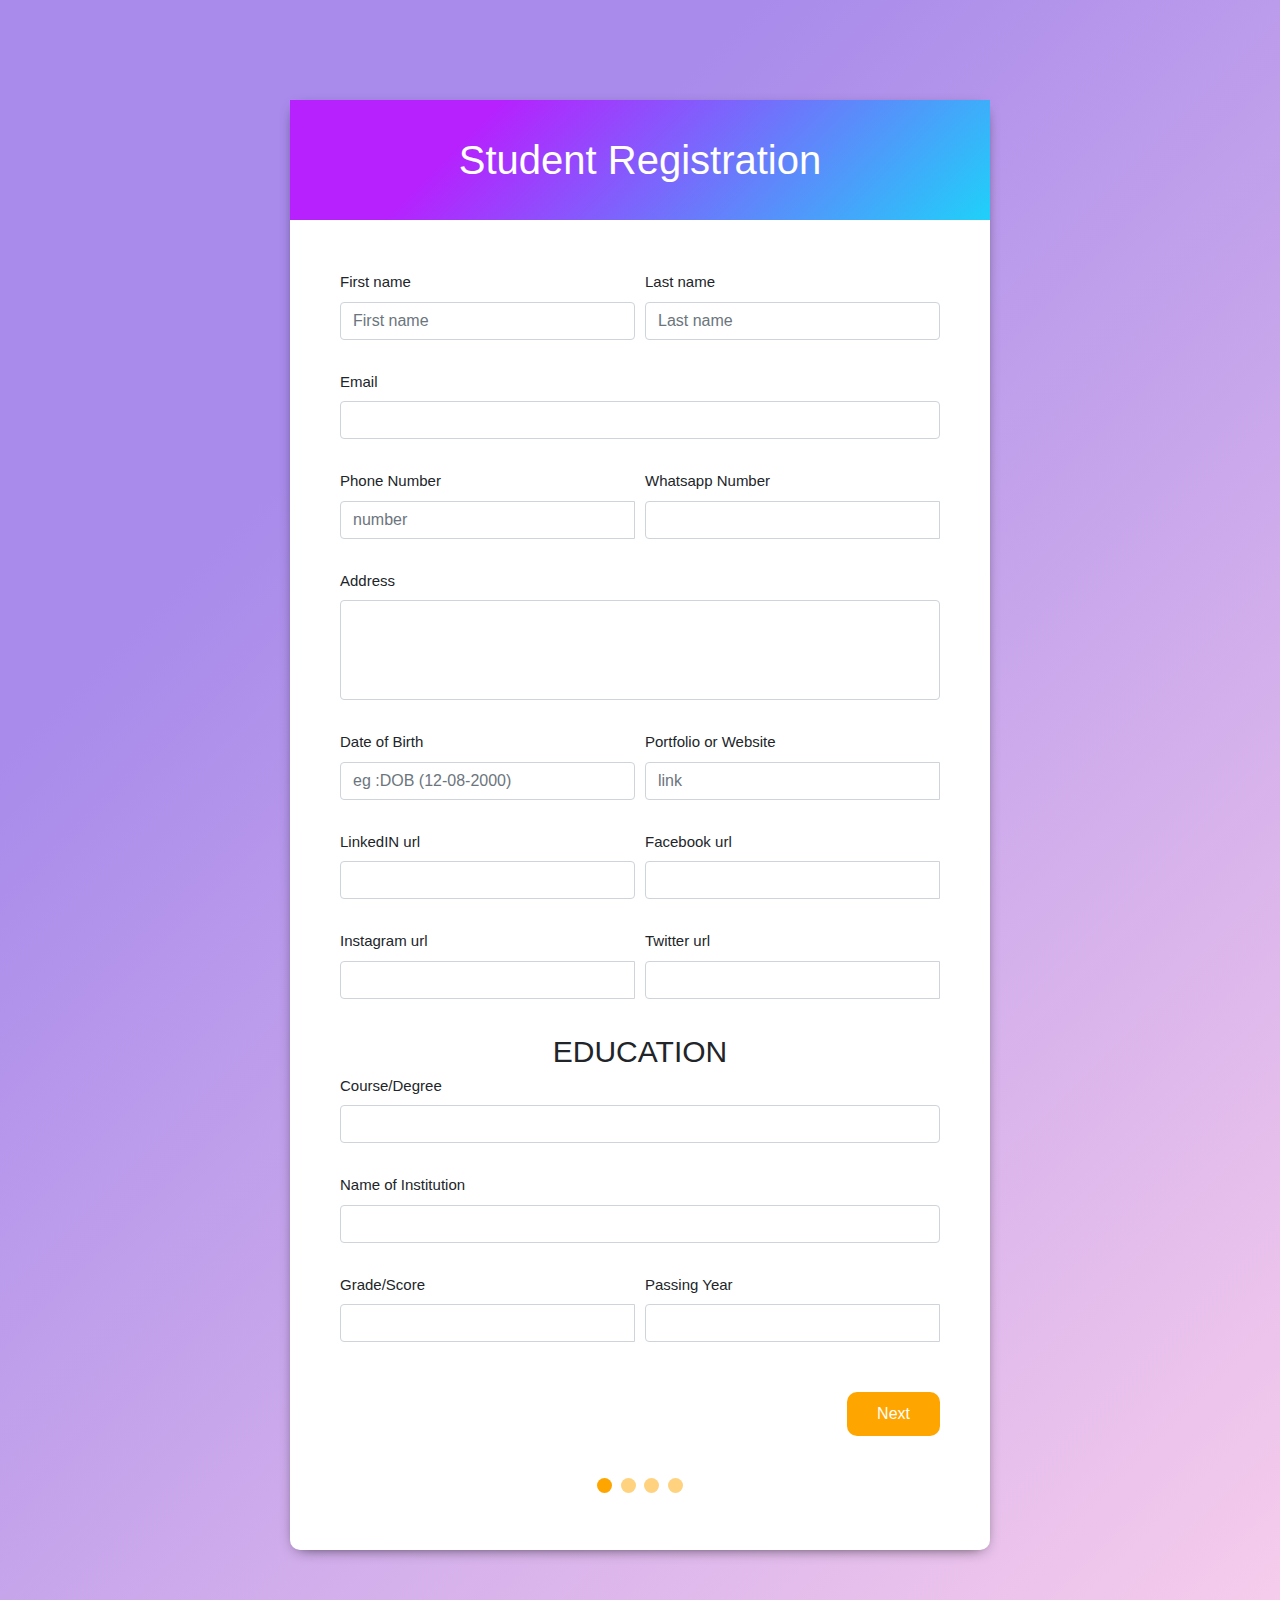
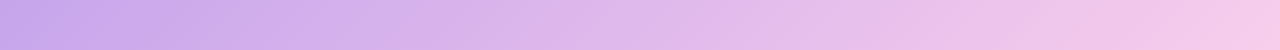
<file: index.html>
<!DOCTYPE html>
<html lang="en">
  <head>
    <meta charset="UTF-8" />
    <meta http-equiv="X-UA-Compatible" content="IE=edge" />
    <meta name="viewport" content="width=device-width, initial-scale=1.0" />
    <link rel="stylesheet" href="index.css" />
    <link
      rel="stylesheet"
      href="https://maxcdn.bootstrapcdn.com/font-awesome/4.7.0/css/font-awesome.min.css"
    />

    <!--Bootstrap CSS-->
    <link
      rel="stylesheet"
      href="https://maxcdn.bootstrapcdn.com/bootstrap/4.0.0/css/bootstrap.min.css"
      integrity="sha384-Gn5384xqQ1aoWXA+058RXPxPg6fy4IWvTNh0E263XmFcJlSAwiGgFAW/dAiS6JXm"
      crossorigin="anonymous"
    />
    <!--Bootstrap JQuery-->
    <script
      src="https://code.jquery.com/jquery-3.2.1.slim.min.js"
      integrity="sha384-KJ3o2DKtIkvYIK3UENzmM7KCkRr/rE9/Qpg6aAZGJwFDMVNA/GpGFF93hXpG5KkN"
      crossorigin="anonymous"
    ></script>
    <script
      src="https://cdnjs.cloudflare.com/ajax/libs/popper.js/1.12.9/umd/popper.min.js"
      integrity="sha384-ApNbgh9B+Y1QKtv3Rn7W3mgPxhU9K/ScQsAP7hUibX39j7fakFPskvXusvfa0b4Q"
      crossorigin="anonymous"
    ></script>
    <script
      src="https://maxcdn.bootstrapcdn.com/bootstrap/4.0.0/js/bootstrap.min.js"
      integrity="sha384-JZR6Spejh4U02d8jOt6vLEHfe/JQGiRRSQQxSfFWpi1MquVdAyjUar5+76PVCmYl"
      crossorigin="anonymous"
    ></script>
    <title>Forms Validation</title>
  </head>
  <body>
    <div class="container">
      <div class="text-center h-tag">Student Registration</div>
      <form class="needs-validation form-val" novalidate>
        <div class="tab">
          <div class="form-row">
            <div class="col-md-6 fname">
              <label for="validationCustom01">First name</label>
              <input
                type="text"
                minlength="3"
                maxlength="15"
                class="form-control"
                id="validationCustom01"
                placeholder="First name"
                required
              />
            </div>
            <div class="col-md-6 lname">
              <label for="validationCustom02 ">Last name</label>
              <input
                type="text"
                class="form-control"
                id="validationCustom02"
                width="40%"
                placeholder="Last name"
                required
              />
              <div class="valid-feedback feedback-icon">
                <i class="fa fa-check"></i>
              </div>
              <div class="invalid-feedback feedback-icon">
                <i class="fa fa-times"></i>
              </div>
              <div class="invalid-tooltip">required*</div>
            </div>
          </div>
          <div class="form-row">
            <div class="col-md-12 postition">
              <label for="validationCustom01">Email</label>
              <input
                type="email"
                class="form-control"
                id="validationCustom01"
                required
              />
              <div class="valid-feedback feedback-icon">
                <i class="fa fa-check"></i>
              </div>
              <div class="invalid-feedback feedback-icon">
                <i class="fa fa-times"></i>
              </div>
              <div class="invalid-tooltip">required*</div>
            </div>
            <div class="col-md-6 department">
              <label for="validationCustomUsername">Phone Number</label>
              <div class="input-group">
                <input
                  type="text"
                  class="form-control"
                  id="validationCustomUsername"
                  placeholder="number"
                  aria-describedby="inputGroupPrepend"
                  required
                />
                <div class="valid-feedback feedback-icon">
                  <i class="fa fa-check"></i>
                </div>
                <div class="invalid-feedback feedback-icon">
                  <i class="fa fa-times"></i>
                </div>
                <div class="invalid-tooltip">required*</div>
              </div>
            </div>
            <div class="col-md-6 email">
              <label for="validationCustomUsername">Whatsapp Number</label>
              <div class="input-group">
                <input
                  type="text"
                  class="form-control"
                  id="validationCustomUsername"
                  aria-describedby="inputGroupPrepend"
                  required
                />
                <div class="valid-feedback feedback-icon">
                  <i class="fa fa-check"></i>
                </div>
                <div class="invalid-feedback feedback-icon">
                  <i class="fa fa-times"></i>
                </div>
                <div class="invalid-tooltip">Please enter valid emailid *</div>
              </div>
            </div>
          </div>
          <div class="form-row">
            <div class="col-md-12 college">
              <label for="validationCustom03">Address</label>
              <input
                type="text"
                class="form-control"
                id="validationCustom03"
                required
              />
              <div class="valid-feedback feedback-icon">
                <i class="fa fa-check"></i>
              </div>
              <div class="invalid-feedback feedback-icon">
                <i class="fa fa-times"></i>
              </div>
              <div class="invalid-tooltip">required*</div>
            </div>
            <div class="col-md-6 previous">
              <label for="validationCustom04">Date of Birth</label>
              <input
                type="text"
                class="form-control"
                id="validationCustom04"
                placeholder="eg :DOB (12-08-2000) "
                required
              />
              <div class="valid-feedback feedback-icon">
                <i class="fa fa-check"></i>
              </div>
              <div class="invalid-feedback feedback-icon">
                <i class="fa fa-times"></i>
              </div>
              <div class="invalid-tooltip">required*</div>
            </div>
            <div class="col-md-6 address">
              <label for="validationCustomUsername">Portfolio or Website</label>
              <div class="input-group">
                <input
                  type="text"
                  class="form-control"
                  minlength="5"
                  id="validationCustomUsername"
                  placeholder="link"
                  aria-describedby="inputGroupPrepend"
                  required
                />
                <div class="valid-feedback feedback-icon">
                  <i class="fa fa-check"></i>
                </div>
                <div class="invalid-feedback feedback-icon">
                  <i class="fa fa-times"></i>
                </div>
                <div class="invalid-tooltip">required*</div>
              </div>
            </div>
            <div class="col-md-6 previous">
              <label for="validationCustom04">LinkedIN url</label>
              <input
                type="text"
                class="form-control"
                id="validationCustom04"
                required
              />
              <div class="valid-feedback feedback-icon">
                <i class="fa fa-check"></i>
              </div>
              <div class="invalid-feedback feedback-icon">
                <i class="fa fa-times"></i>
              </div>
              <div class="invalid-tooltip">required*</div>
            </div>
            <div class="col-md-6 address">
              <label for="validationCustomUsername">Facebook url</label>
              <div class="input-group">
                <input
                  type="text"
                  class="form-control"
                  minlength="5"
                  id="validationCustomUsername"
                  aria-describedby="inputGroupPrepend"
                  required
                />
                <div class="valid-feedback feedback-icon">
                  <i class="fa fa-check"></i>
                </div>
                <div class="invalid-feedback feedback-icon">
                  <i class="fa fa-times"></i>
                </div>
                <div class="invalid-tooltip">required*</div>
              </div>
            </div>
            <div class="col-md-6 address">
              <label for="validationCustomUsername">Instagram url</label>
              <div class="input-group">
                <input
                  type="text"
                  class="form-control"
                  minlength="5"
                  id="validationCustomUsername"
                  aria-describedby="inputGroupPrepend"
                  required
                />
                <div class="valid-feedback feedback-icon">
                  <i class="fa fa-check"></i>
                </div>
                <div class="invalid-feedback feedback-icon">
                  <i class="fa fa-times"></i>
                </div>
                <div class="invalid-tooltip">required *</div>
              </div>
            </div>
            <div class="col-md-6 address">
              <label for="validationCustomUsername">Twitter url</label>
              <div class="input-group">
                <input
                  type="text"
                  class="form-control"
                  minlength="5"
                  id="validationCustomUsername"
                  aria-describedby="inputGroupPrepend"
                  required
                />
                <div class="valid-feedback feedback-icon">
                  <i class="fa fa-check"></i>
                </div>
                <div class="invalid-feedback feedback-icon">
                  <i class="fa fa-times"></i>
                </div>
                <div class="invalid-tooltip">required *</div>
              </div>
            </div>
          </div>
          <div class="text-center edu-tag">EDUCATION</div>
          <div class="form-row">
            <div class="col-md-12 college">
              <label for="validationCustom010">Course/Degree</label>
              <input
                type="text"
                class="form-control"
                id="validationCustom010"
                required
              />
              <div class="valid-feedback feedback-icon">
                <i class="fa fa-check"></i>
              </div>
              <div class="invalid-feedback feedback-icon">
                <i class="fa fa-times"></i>
              </div>
              <div class="invalid-tooltip">required*</div>
            </div>
            <div class="col-md-12 previous">
              <label for="validationCustom04">Name of Institution</label>
              <input
                type="text"
                class="form-control"
                id="validationCustom04"
                required
              />
              <div class="valid-feedback feedback-icon">
                <i class="fa fa-check"></i>
              </div>
              <div class="invalid-feedback feedback-icon">
                <i class="fa fa-times"></i>
              </div>
              <div class="invalid-tooltip">required*</div>
            </div>
            <div class="col-md-6 address">
              <label for="validationCustomUsername">Grade/Score</label>
              <div class="input-group">
                <input
                  type="text"
                  class="form-control"
                  id="validationCustomUsername"
                  aria-describedby="inputGroupPrepend"
                  required
                />
                <div class="valid-feedback feedback-icon">
                  <i class="fa fa-check"></i>
                </div>
                <div class="invalid-feedback feedback-icon">
                  <i class="fa fa-times"></i>
                </div>
                <div class="invalid-tooltip">required*</div>
              </div>
            </div>
            <div class="col-md-6 address">
              <label for="validationCustomUsername">Passing Year</label>
              <div class="input-group">
                <input
                  type="text"
                  class="form-control"
                  id="validationCustomUsername"
                  aria-describedby="inputGroupPrepend"
                  required
                />
                <div class="valid-feedback feedback-icon">
                  <i class="fa fa-check"></i>
                </div>
                <div class="invalid-feedback feedback-icon">
                  <i class="fa fa-times"></i>
                </div>
                <div class="invalid-tooltip">required*</div>
              </div>
            </div>
          </div>
        </div>

        <div class="tab">
          <div class="work text-center">WorK Experience</div>
          <div class="form-row">
            <div class="col-md-12 fname">
              <label for="validationCustom01">Designation</label>
              <input
                type="text"
                minlength="3"
                maxlength="15"
                class="form-control"
                id="validationCustom01"
                required
              />

              <div class="valid-feedback feedback-icon">
                <i class="fa fa-check"></i>
              </div>
              <div class="invalid-feedback feedback-icon">
                <i class="fa fa-times"></i>
              </div>
              <div class="invalid-tooltip">
                required minimum 3 characters or maximum 15 characters *
              </div>
            </div>
            <div class="col-md-12 lname">
              <label for="validationCustom02 ">Company name</label>
              <input
                type="text"
                class="form-control"
                id="validationCustom02"
                width="40%"
                placeholder="Last name"
                required
              />
              <div class="valid-feedback feedback-icon">
                <i class="fa fa-check"></i>
              </div>
              <div class="invalid-feedback feedback-icon">
                <i class="fa fa-times"></i>
              </div>
              <div class="invalid-tooltip">required*</div>
            </div>
            <div class="col-md-6 lname">
              <label for="validationCustom02 ">Start Date</label>
              <input
                type="text"
                class="form-control"
                id="validationCustom02"
                required
              />
              <div class="valid-feedback feedback-icon">
                <i class="fa fa-check"></i>
              </div>
              <div class="invalid-feedback feedback-icon">
                <i class="fa fa-times"></i>
              </div>
              <div class="invalid-tooltip">required*</div>
            </div>
            <div class="col-md-6 lname">
              <label for="validationCustom02 ">End date</label>
              <input
                type="text"
                class="form-control"
                id="validationCustom02"
                required
              />
              <div class="valid-feedback feedback-icon">
                <i class="fa fa-check"></i>
              </div>
              <div class="invalid-feedback feedback-icon">
                <i class="fa fa-times"></i>
              </div>
              <div class="invalid-tooltip">required*</div>
            </div>
            <div class="col-md-12 lname">
              <label for="validationCustom02 ">Job descripition</label>
              <input
                type="text"
                class="form-control job"
                id="validationCustom02"
                required
              />
              <div class="valid-feedback feedback-icon">
                <i class="fa fa-check"></i>
              </div>
              <div class="invalid-feedback feedback-icon">
                <i class="fa fa-times"></i>
              </div>
              <div class="invalid-tooltip">required*</div>
            </div>
            <!--File-->
            <label for="validationCustom02 ">Offer Letter/LOR</label>
            <div class="custom-file">
              <input type="file" class="custom-file-input" id="customFile" />
              <label class="custom-file-label" for="customFile"
                >Choose file</label
              >
            </div>
          </div>
        </div>
        <div class="tab">
          <div class="skill form-row">
            <label id="level" for="validationCustom02 ">Skill Level </label
            ><br />
            <div class="custom-control custom-checkbox">
              <input
                type="checkbox"
                class="custom-control-input"
                id="customCheck1"
              />
              <label class="custom-control-label" for="customCheck1"
                >Beginner</label
              >
            </div>
            <div class="custom-control custom-checkbox">
              <input
                type="checkbox"
                class="custom-control-input"
                id="customCheck2"
              />
              <label class="custom-control-label" for="customCheck2"
                >Intermediate</label
              >
            </div>
            <div class="custom-control custom-checkbox">
              <input
                type="checkbox"
                class="custom-control-input"
                id="customCheck3"
              />
              <label class="custom-control-label" for="customCheck3"
                >Advanced</label
              >
            </div>
          </div>
          <label class="doc"> related Document</label>
          <div class="custom-file">
            <input type="file" class="custom-file-input" id="customFile" />
            <label class="custom-file-label" for="customFile"
              >Choose file</label
            >
          </div>
          <div class="text-center ref">Reference</div>
          <div class="col-md-12 lname">
            <label for="validationCustom02 ">Reference Name</label>
            <input
              type="text"
              class="form-control"
              id="validationCustom02"
              required
            />
            <div class="valid-feedback feedback-icon">
              <i class="fa fa-check"></i>
            </div>
            <div class="invalid-feedback feedback-icon">
              <i class="fa fa-times"></i>
            </div>
            <div class="invalid-tooltip">required*</div>
          </div>
          <div class="col-md-12 lname">
            <label for="validationCustom02 ">Job title</label>
            <input
              type="text"
              class="form-control"
              id="validationCustom02"
              required
            />
            <div class="valid-feedback feedback-icon">
              <i class="fa fa-check"></i>
            </div>
            <div class="invalid-feedback feedback-icon">
              <i class="fa fa-times"></i>
            </div>
            <div class="invalid-tooltip">required*</div>
          </div>
          <div class="col-md-12 lname">
            <label for="validationCustom02 "
              >Name of the institution/company</label
            >
            <input
              type="text"
              class="form-control"
              id="validationCustom02"
              required
            />
            <div class="valid-feedback feedback-icon">
              <i class="fa fa-check"></i>
            </div>
            <div class="invalid-feedback feedback-icon">
              <i class="fa fa-times"></i>
            </div>
            <div class="invalid-tooltip">required*</div>
          </div>
          <div class="col-md-12 lname">
            <label for="validationCustom02 ">Email</label>
            <input
              type="email"
              class="form-control"
              id="validationCustom02"
              required
            />
            <div class="valid-feedback feedback-icon">
              <i class="fa fa-check"></i>
            </div>
            <div class="invalid-feedback feedback-icon">
              <i class="fa fa-times"></i>
            </div>
            <div class="invalid-tooltip">required*</div>
          </div>
          <div class="col-md-12 lname">
            <label for="validationCustom02 ">Phone Number</label>
            <input
              type="email"
              class="form-control"
              id="validationCustom02"
              required
            />
            <div class="valid-feedback feedback-icon">
              <i class="fa fa-check"></i>
            </div>
            <div class="invalid-feedback feedback-icon">
              <i class="fa fa-times"></i>
            </div>
            <div class="invalid-tooltip">required*</div>
          </div>
          <div class="port text-center">Portfolio</div>
          <div class="col-md-12 lname">
            <label for="validationCustom02 ">Link of work</label>
            <input
              type="text"
              class="form-control"
              id="validationCustom02"
              required
            />
            <div class="valid-feedback feedback-icon">
              <i class="fa fa-check"></i>
            </div>
            <div class="invalid-feedback feedback-icon">
              <i class="fa fa-times"></i>
            </div>
            <div class="invalid-tooltip">required*</div>
          </div>
          <div class="col-md-12 lname">
            <label for="validationCustom02 "> Description</label>
            <input
              type="text"
              class="form-control"
              id="validationCustom0234"
              required
            />
            <div class="valid-feedback feedback-icon">
              <i class="fa fa-check"></i>
            </div>
            <div class="invalid-feedback feedback-icon">
              <i class="fa fa-times"></i>
            </div>
            <div class="invalid-tooltip">required*</div>
          </div>
          <div class="course text-center">Course</div>
          <div class="col-md-12 lname">
            <label for="validationCustom02 "> Name of the course </label>
            <input
              type="text"
              class="form-control"
              id="validationCustom02345"
              required
            />
            <div class="valid-feedback feedback-icon">
              <i class="fa fa-check"></i>
            </div>
            <div class="invalid-feedback feedback-icon">
              <i class="fa fa-times"></i>
            </div>
            <div class="invalid-tooltip">required*</div>
          </div>
          <div class="col-md-12 lname">
            <label for="validationCustom02 "> Institute Name </label>
            <input
              type="text"
              class="form-control"
              id="validationCustom02345"
              required
            />
            <div class="valid-feedback feedback-icon">
              <i class="fa fa-check"></i>
            </div>
            <div class="invalid-feedback feedback-icon">
              <i class="fa fa-times"></i>
            </div>
            <div class="invalid-tooltip">required*</div>
          </div>
          <label for="validationCustom02 ">Certificate of completion</label>
          <div class="custom-file">
            <input type="file" class="custom-file-input" id="customFile" />
            <label class="custom-file-label" for="customFile"
              >Choose file</label
            >
          </div>
        </div>
        <div class="tab">
          <div class="additional text-center">Additional Details</div>
          <div class="col-md-12 lname">
            <label for="validationCustom02 "> Activities </label>
            <input
              type="text"
              class="form-control"
              id="validationCustom02345"
              required
            />
            <div class="valid-feedback feedback-icon">
              <i class="fa fa-check"></i>
            </div>
            <div class="invalid-feedback feedback-icon">
              <i class="fa fa-times"></i>
            </div>
            <div class="invalid-tooltip">required*</div>
          </div>
          <div class="col-md-12 lname">
            <label for="validationCustom02 ">Achievements and Awards </label>
            <input
              type="text"
              class="form-control"
              id="validationCustom02345"
              required
            />
            <div class="valid-feedback feedback-icon">
              <i class="fa fa-check"></i>
            </div>
            <div class="invalid-feedback feedback-icon">
              <i class="fa fa-times"></i>
            </div>
            <div class="invalid-tooltip">required*</div>
          </div>
          <div class="col-md-12 lname">
            <label for="validationCustom02 "> Languages Known</label>
            <input
              type="text"
              class="form-control"
              id="validationCustom02345"
              required
            />
            <div class="valid-feedback feedback-icon">
              <i class="fa fa-check"></i>
            </div>
            <div class="invalid-feedback feedback-icon">
              <i class="fa fa-times"></i>
            </div>
            <div class="invalid-tooltip">required*</div>
          </div>
          <div class="col-md-12 lname">
            <label for="validationCustom02 "> Intersests/Hobbies</label>
            <input
              type="text"
              class="form-control"
              id="validationCustom02345"
              required
            />
            <div class="valid-feedback feedback-icon">
              <i class="fa fa-check"></i>
            </div>
            <div class="invalid-feedback feedback-icon">
              <i class="fa fa-times"></i>
            </div>
            <div class="invalid-tooltip">required*</div>
          </div>
          <div class="location text-center">Preferred Job Location</div>
          <label class="location-pre"> Job Location</label>
          <select class="custom-select custom-select-lg mb-3">
            <option selected>Job Location</option>
            <option value="1">Chennai</option>
            <option value="2">Banglore</option>
          </select>
          <div class="col-md-12 lname">
            <label for="validationCustom02 ">
              Is candicate ready to relocate ?</label
            >
            <input
              type="text"
              class="form-control"
              id="validationCustom02345"
              required
            />
            <div class="valid-feedback feedback-icon">
              <i class="fa fa-check"></i>
            </div>
            <div class="invalid-feedback feedback-icon">
              <i class="fa fa-times"></i>
            </div>
            <div class="invalid-tooltip">required*</div>
          </div>
          <div class="col-md-12 lname">
            <label for="validationCustom02 ">
              Work from Home or Work from Office ?</label
            >
            <input
              type="text"
              class="form-control"
              id="validationCustom02345"
              required
            />
            <div class="valid-feedback feedback-icon">
              <i class="fa fa-check"></i>
            </div>
            <div class="invalid-feedback feedback-icon">
              <i class="fa fa-times"></i>
            </div>
            <div class="invalid-tooltip">required*</div>
          </div>
        </div>

        <div style="overflow: auto; margin-top: 20px">
          <div style="float: right">
            <button type="button" id="prevBtn" onclick="nextPrev(-1)">
              Previous
            </button>
            <button type="button" id="nextBtn" onclick="nextPrev(1)">
              Next
            </button>
          </div>
        </div>
        <div style="text-align: center; margin-top: 40px">
          <span class="step"></span>
          <span class="step"></span>
          <span class="step"></span>
          <span class="step"></span>
        </div>
      </form>
    </div>
    <script>
      (function () {
        "use strict";
        window.addEventListener(
          "load",
          function () {
            // Fetch all the forms we want to apply custom Bootstrap validation styles to
            var forms = document.getElementsByClassName("needs-validation");
            // Loop over them and prevent submission
            var validation = Array.prototype.filter.call(
              forms,
              function (form) {
                form.addEventListener(
                  "submit",
                  function (event) {
                    if (form.checkValidity() === false) {
                      event.preventDefault();
                      event.stopPropagation();
                    }
                    form.classList.add("was-validated");
                  },
                  false
                );
              }
            );
          },
          false
        );
      })();
      var currentTab = 0; // Current tab is set to be the first tab (0)
      showTab(currentTab); // Display the current tab

      function showTab(n) {
        // This function will display the specified tab of the form...
        var x = document.getElementsByClassName("tab");
        x[n].style.display = "block";
        //... and fix the Previous/Next buttons:
        if (n == 0) {
          document.getElementById("prevBtn").style.display = "none";
        } else {
          document.getElementById("prevBtn").style.display = "inline";
        }
        if (n == x.length - 1) {
          document.getElementById("nextBtn").innerHTML = "Submit";
        } else {
          document.getElementById("nextBtn").innerHTML = "Next";
        }
        //... and run a function that will display the correct step indicator:
        fixStepIndicator(n);
      }

      function nextPrev(n) {
        // This function will figure out which tab to display
        var x = document.getElementsByClassName("tab");
        // Exit the function if any field in the current tab is invalid:
        if (n == 1 && !validateForm()) return false;
        // Hide the current tab:
        x[currentTab].style.display = "none";
        // Increase or decrease the current tab by 1:
        currentTab = currentTab + n;
        // if you have reached the end of the form...
        if (currentTab >= x.length) {
          // ... the form gets submitted:
          document.getElementById("regForm").submit();
          return false;
        }
        // Otherwise, display the correct tab:
        showTab(currentTab);
      }

      function validateForm() {
        // This function deals with validation of the form fields
        var x,
          y,
          i,
          valid = true;
        x = document.getElementsByClassName("tab");
        y = x[currentTab].getElementsByTagName("input");
        // A loop that checks every input field in the current tab:
        for (i = 0; i < y.length; i++) {
          // If a field is empty...
          if (y[i].value == "") {
            // add an "invalid" class to the field:
            y[i].className += " invalid";
            // and set the current valid status to false
            valid = false;
          }
        }
        // If the valid status is true, mark the step as finished and valid:
        if (valid) {
          document.getElementsByClassName("step")[currentTab].className +=
            " finish";
        }
        return valid; // return the valid status
      }

      function fixStepIndicator(n) {
        // This function removes the "active" class of all steps...
        var i,
          x = document.getElementsByClassName("step");
        for (i = 0; i < x.length; i++) {
          x[i].className = x[i].className.replace(" active", "");
        }
        //... and adds the "active" class on the current step:
        x[n].className += " active";
      }
    </script>
  </body>
</html>
</file>
<file: index.css>
body {
  padding: 100px;
  background-color: #f8ceec;
  background-image: linear-gradient(315deg, #f8ceec 0%, #a88beb 74%);
}
label {
  font-size: 15px;
}
.form-val {
  padding-left: 50px;
  padding-right: 50px;
}
#validationCustom03 {
  height: 100px;
}

.form-control {
  transition: 0 !important;
}
.container {
  padding-left: 0 !important;
  padding-right: 0 !important;
  padding-bottom: 50px;
  background-color: white;
  border-radius: 10px;
  box-shadow: 0 4px 16px -8px rgba(0, 0, 0.8, 1);
  width: 700px !important;
}
@media only screen and (max-width: 600px) {
  body {
    padding-left: 10px !important;
    padding-right: 10px !important;
  }
}
.fname,
.lname,
.postition,
.department,
.email,
.college,
.previous,
.address {
  margin-bottom: 30px !important;
}

.invalid-tooltip {
  margin-bottom: 20px !important;
}
.btn {
  margin-top: 10px;
}

.valid-feedback.feedback-icon,
.invalid-feedback.feedback-icon {
  position: absolute;
  width: auto;
  bottom: 10px;
  right: 10px;
  margin-top: 0;
}
.h-tag {
  background-color: #1fd1f9;
  background-image: linear-gradient(315deg, #1fd1f9 0%, #b621fe 74%);
  padding: 30px;
  color: #ffffff;
  margin-bottom: 50px;
  width: 100%;
  font-size: 40px;
}
.edu-tag,
.work {
  font-size: 30px;
}
.work {
  margin-bottom: 30px;
}
.job {
  height: 150px;
}
.custom-control {
  padding-right: 20px !important;
}
#level {
  padding-right: 30px;
  font-weight: bolder;
}
.skill {
  margin-top: 20px;
}
.doc,
.location-pre {
  font-size: 20px;
}
#validationCustom0234 {
  height: 150px;
}
.ref,
.port,
.course,
.additional {
  font-size: 30px;
}
.location {
  font-size: 30px;
  margin-top: 20px;
}

@media only screen and (max-width: 600px) {
  .container {
    margin: 10px !important;

    width: 500px !important;
  }
}

/**/

* {
  box-sizing: border-box;
}

body {
  background-color: #f1f1f1;
}

#regForm {
  background-color: #ffffff;
  margin: 100px auto;
  font-family: Raleway;
  padding: 40px;
  width: 70%;
  min-width: 300px;
}

h1 {
  text-align: center;
}

input {
  padding: 10px;
  width: 100%;
  font-size: 17px;
  font-family: Raleway;
  border: 1px solid #aaaaaa;
}

/* Mark input boxes that gets an error on validation: */
input.invalid {
  background-color: #ffdddd;
}

/* Hide all steps by default: */
.tab {
  display: none;
}

button {
  background-color: orange;
  color: #ffffff;
  border: none;
  padding: 10px 30px;
  font-size: 17px;
  font-family: Raleway;
  cursor: pointer;
  border-radius: 10px !important;
}

button:hover {
  opacity: 0.8;
}

#prevBtn {
  background-color: red;
  border-radius: 10px;
}

/* Make circles that indicate the steps of the form: */
.step {
  height: 15px;
  width: 15px;
  margin: 0 2px;
  background-color: orange;
  border: none;
  border-radius: 50%;
  display: inline-block;
  opacity: 0.5;
}

.step.active {
  opacity: 1;
}

/* Mark the steps that are finished and valid: */
.step.finish {
  background-color: red;
}
</file>
